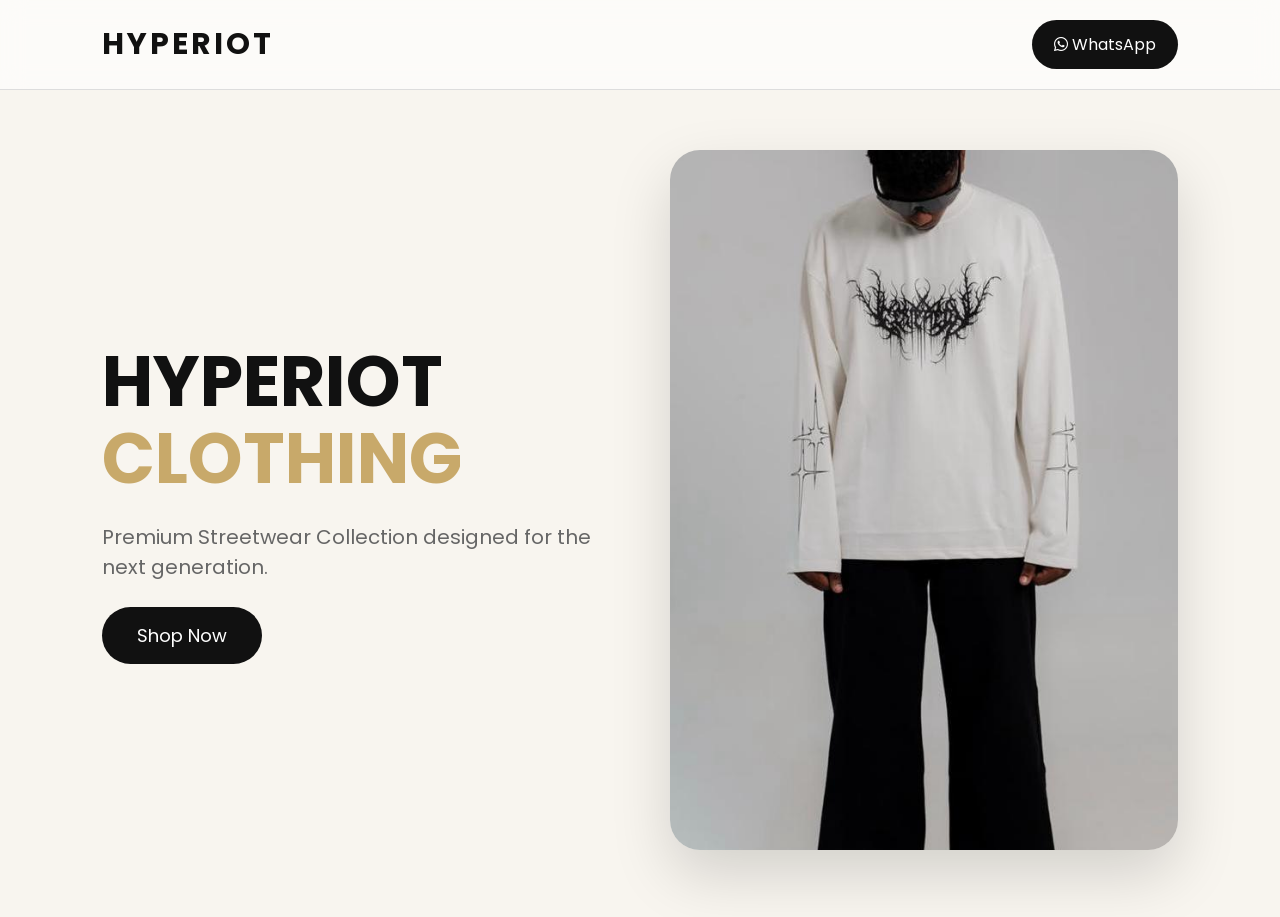
<file: index.html>
<!DOCTYPE html>
<html lang="en">
<head>
<meta charset="UTF-8">
<meta name="viewport" content="width=device-width, initial-scale=1.0">
<title>Hyperiot Clothing</title>

<link rel="stylesheet" href="style.css">

<link href="https://fonts.googleapis.com/css2?family=Poppins:wght@300;400;500;600;700&display=swap" rel="stylesheet">

<link rel="stylesheet" href="https://cdnjs.cloudflare.com/ajax/libs/font-awesome/6.6.0/css/all.min.css">

</head>

<body>

<header class="header">

<div class="logo">
HYPERIOT
</div>

<a href="https://wa.me/919037435940" class="whatsapp-btn" target="_blank">
<i class="fa-brands fa-whatsapp"></i> WhatsApp
</a>

</header>

<section class="hero">

<div class="hero-text">

<h1>HYPERIOT <span>CLOTHING</span></h1>

<p>
Premium Streetwear Collection designed for the next generation.
</p>

<a href="shop.html" class="shop-btn">
Shop Now
</a>

</div>

<div class="hero-image">
<img src="images/blue.jpg" alt="Hyperiot Clothing">
</div>

</section>

</body>
</html>
</file>
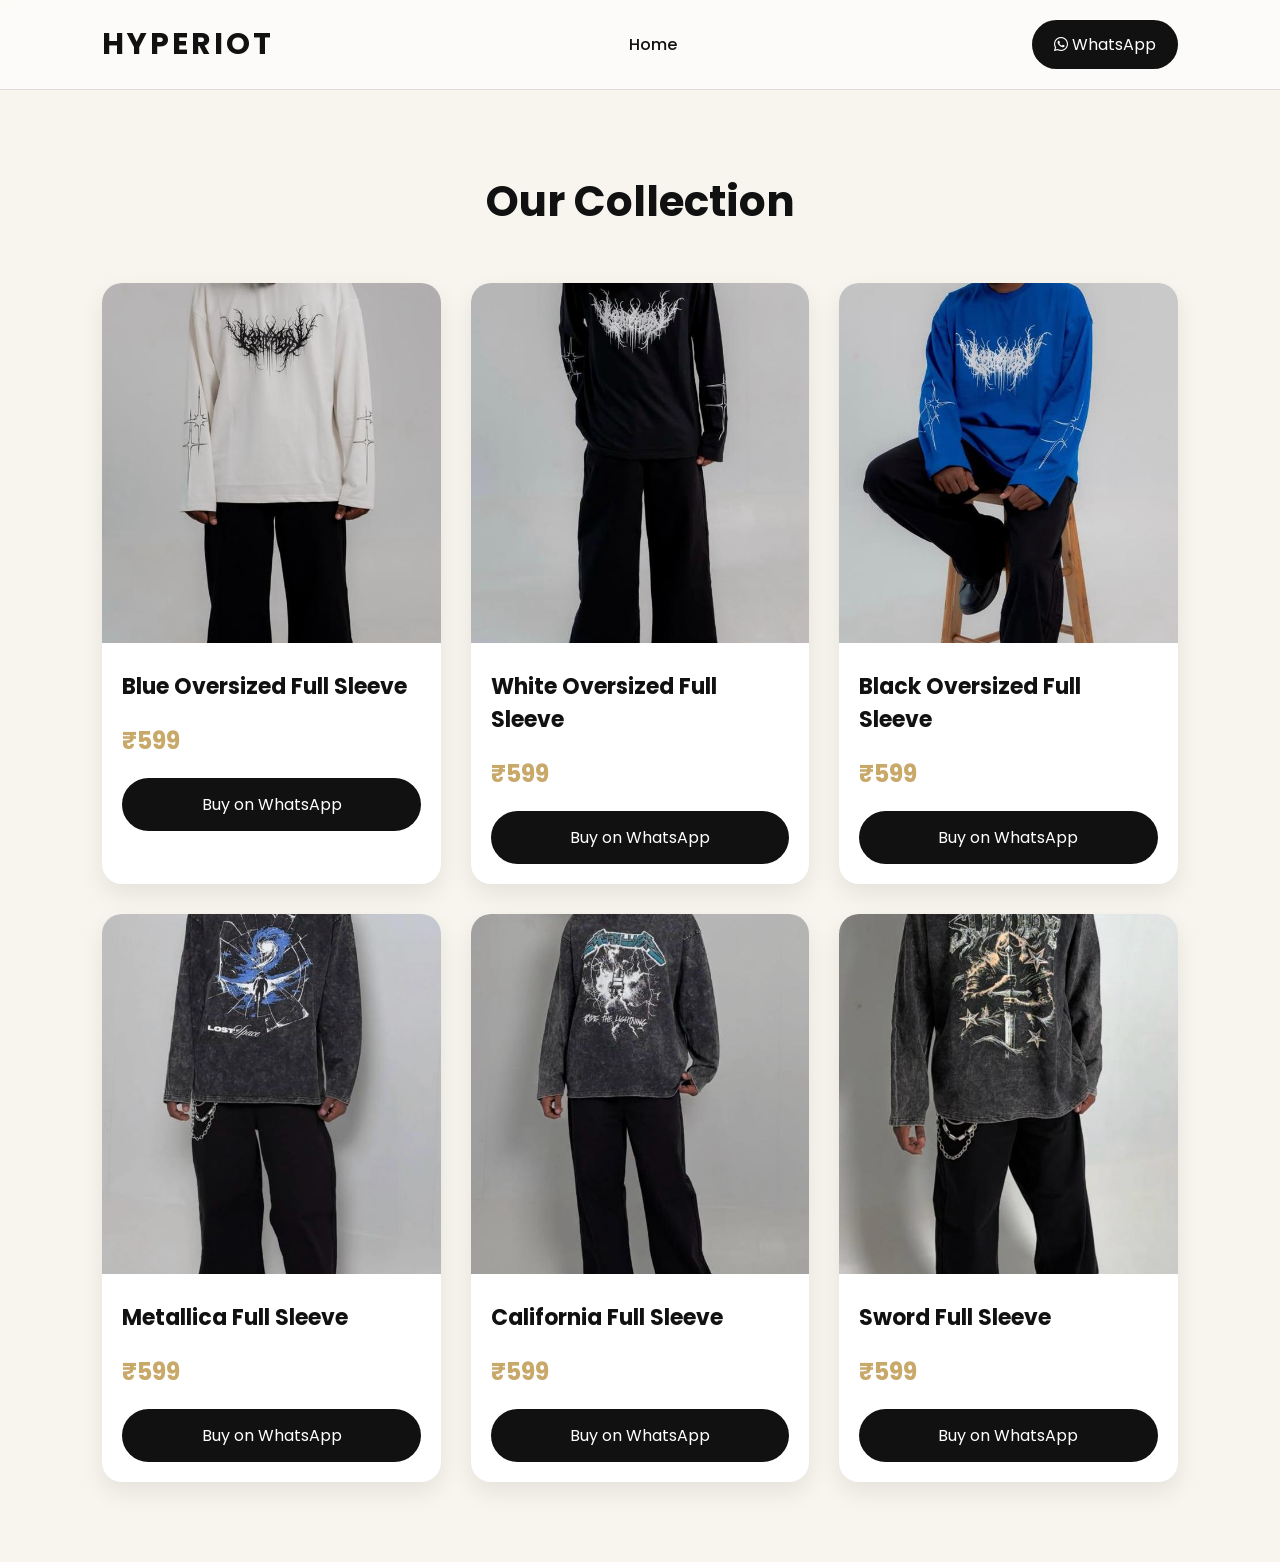
<file: shop.html>
<!DOCTYPE html>
<html lang="en">
<head>

<meta charset="UTF-8">
<meta name="viewport" content="width=device-width, initial-scale=1.0">

<title>Hyperiot Clothing | Shop</title>

<link rel="stylesheet" href="style.css">

<link href="https://fonts.googleapis.com/css2?family=Poppins:wght@300;400;500;600;700&display=swap" rel="stylesheet">

<link rel="stylesheet" href="https://cdnjs.cloudflare.com/ajax/libs/font-awesome/6.6.0/css/all.min.css">

</head>

<body>

<header class="header">

<div class="logo">
HYPERIOT
</div>

<nav class="navbar">
<a href="index.html">Home</a>
</nav>

<a href="https://wa.me/919037435940" class="whatsapp-btn" target="_blank">
<i class="fa-brands fa-whatsapp"></i> WhatsApp
</a>

</header>

<section class="products">

<h2>Our Collection</h2>

<div class="product-grid">

<div class="product-card">
<img src="images/blue.jpg">
<h3>Blue Oversized Full Sleeve</h3>
<p class="price">₹599</p>
<a target="_blank" href="https://wa.me/919037435940?text=Hi%20I%20want%20Blue%20Oversized%20Full%20Sleeve">
Buy on WhatsApp
</a>
</div>

<div class="product-card">
<img src="images/white.jpg">
<h3>White Oversized Full Sleeve</h3>
<p class="price">₹599</p>
<a target="_blank" href="https://wa.me/919037435940?text=Hi%20I%20want%20White%20Oversized%20Full%20Sleeve">
Buy on WhatsApp
</a>
</div>

<div class="product-card">
<img src="images/black.jpg">
<h3>Black Oversized Full Sleeve</h3>
<p class="price">₹599</p>
<a target="_blank" href="https://wa.me/919037435940?text=Hi%20I%20want%20Black%20Oversized%20Full%20Sleeve">
Buy on WhatsApp
</a>
</div>

<div class="product-card">
<img src="images/metallica.jpg">
<h3>Metallica Full Sleeve</h3>
<p class="price">₹599</p>
<a target="_blank" href="https://wa.me/919037435940?text=Hi%20I%20want%20Metallica%20Full%20Sleeve">
Buy on WhatsApp
</a>
</div>

<div class="product-card">
<img src="images/california.jpg">
<h3>California Full Sleeve</h3>
<p class="price">₹599</p>
<a target="_blank" href="https://wa.me/919037435940?text=Hi%20I%20want%20California%20Full%20Sleeve">
Buy on WhatsApp
</a>
</div>

<div class="product-card">
<img src="images/sword.jpg">
<h3>Sword Full Sleeve</h3>
<p class="price">₹599</p>
<a target="_blank" href="https://wa.me/919037435940?text=Hi%20I%20want%20Sword%20Full%20Sleeve">
Buy on WhatsApp
</a>
</div>

</div>

</section>

</body>
</html>
</file>
<file: style.css>
*{
margin:0;
padding:0;
box-sizing:border-box;
font-family:'Poppins',sans-serif;
}

html{
scroll-behavior:smooth;
}

body{
background:#F8F5EF;
color:#111;
}
/* HEADER */

.header{
    position:sticky;
    top:0;
    z-index:1000;

    display:flex;
    justify-content:space-between;
    align-items:center;

    padding:20px 8%;

    background:rgba(255,255,255,.6);

    backdrop-filter:blur(12px);

    border-bottom:1px solid #ddd;
}

.logo{

    font-size:30px;
    font-weight:700;
    letter-spacing:3px;

    color:#111;

}

.navbar{

    display:flex;
    gap:35px;

}

.navbar a{

    text-decoration:none;

    color:#111;

    font-weight:500;

    transition:.3s;

}

.navbar a:hover{

    color:#C8A96A;

}

.whatsapp-btn{

    background:#111;

    color:white;

    padding:12px 22px;

    border-radius:50px;

    text-decoration:none;

    transition:.3s;

}

.whatsapp-btn:hover{

    background:#C8A96A;

    color:#111;

}

/* HERO SECTION */

.hero{
    min-height:90vh;
    display:flex;
    justify-content:space-between;
    align-items:center;
    padding:60px 8%;
    gap:60px;
}

.hero-text{
    flex:1;
}

.hero-text h1{
    font-size:70px;
    line-height:1.1;
    color:#111;
}

.hero-text span{
    color:#C8A96A;
}

.hero-text p{
    margin:25px 0;
    font-size:20px;
    color:#666;
    max-width:500px;
}

.shop-btn{
    display:inline-block;
    padding:15px 35px;
    background:#111;
    color:#fff;
    text-decoration:none;
    border-radius:50px;
    font-size:18px;
    transition:.3s;
}

.shop-btn:hover{
    background:#C8A96A;
    color:#111;
}

.hero-image{
    flex:1;
    text-align:center;
}

.hero-image img{
    width:100%;
    max-width:500px;
    border-radius:25px;
    box-shadow:0 20px 50px rgba(0,0,0,.15);
    transition:.4s;
}

.hero-image img:hover{
    transform:scale(1.05);
}
.hero-image img{
    width:100%;
    max-width:500px;
    border-radius:25px;
    box-shadow:0 20px 50px rgba(0,0,0,.15);
    transition:.4s;
}

.hero-image img{
    width:100%;
    max-width:550px;
    height:700px;
    object-fit:cover;
    object-position:center;
    border-radius:30px;
    box-shadow:0 25px 60px rgba(0,0,0,.15);
    transition:0.4s ease;
}

.hero-image img:hover{
    transform:scale(1.03);
}


.products{
    padding:80px 8%;
}

.products h2{
    text-align:center;
    font-size:42px;
    margin-bottom:50px;
}

.product-grid{
    display:grid;
    grid-template-columns:repeat(auto-fit,minmax(280px,1fr));
    gap:30px;
}

.product-card{
    background:#fff;
    border-radius:20px;
    overflow:hidden;
    box-shadow:0 10px 25px rgba(0,0,0,.08);
    transition:.3s;
}

.product-card:hover{
    transform:translateY(-10px);
}

.product-card img{
    width:100%;
    height:360px;
    object-fit:cover;
}

.product-card h3{
    padding:20px;
    font-size:22px;
}

.price{
    padding:0 20px;
    color:#C8A96A;
    font-size:24px;
    font-weight:bold;
}

.product-card a{
    display:block;
    margin:20px;
    text-align:center;
    background:#111;
    color:#fff;
    padding:14px;
    text-decoration:none;
    border-radius:50px;
    transition:.3s;
}

.product-card a:hover{
    background:#C8A96A;
    color:#111;
}



.products.show{
    display:block;
    animation:fadeIn .5s ease;
}

@keyframes fadeIn{
    from{
        opacity:0;
        transform:translateY(20px);
    }
    to{
        opacity:1;
        transform:translateY(0);
    }
}

.products{
    display:block;
    padding:80px 8%;
}
</file>
